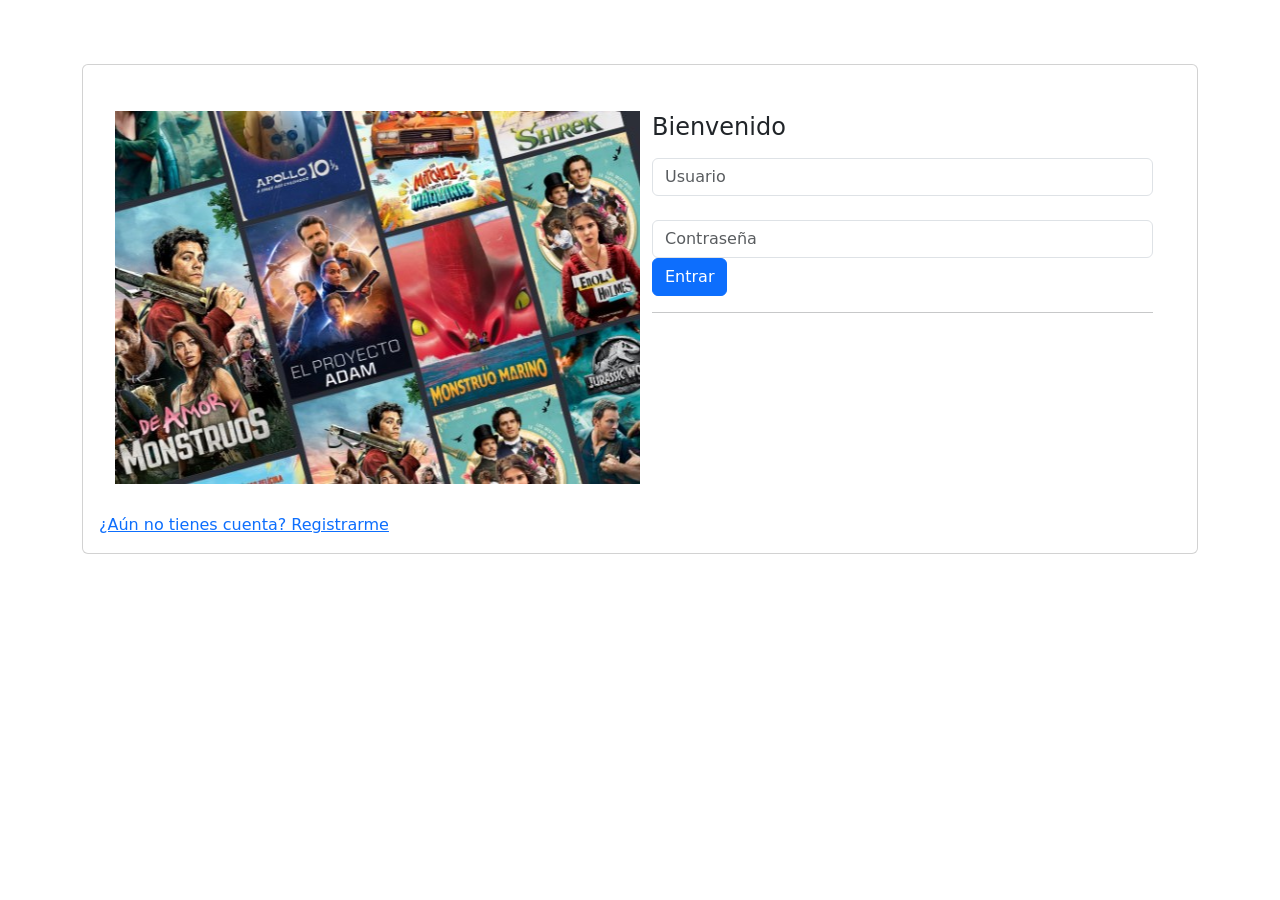
<file: src/main/webapp/login.html>
<!DOCTYPE html>
<!--
Click nbfs://nbhost/SystemFileSystem/Templates/Licenses/license-default.txt to change this license
Click nbfs://nbhost/SystemFileSystem/Templates/JSP_Servlet/Html.html to edit this template
-->
<html>
    <head>
        <title>Renta de Peliculas</title>
        <meta charset="UTF-8">
        <meta name="viewport" content="width=device-width, initial-scale=1.0">
        <link href="https://cdn.jsdelivr.net/npm/bootstrap@5.0.2/dist/css/bootstrap.min.css" rel="stylesheet" integrity="sha384-EVSTQN3/azprG1Anm3QDgpJLIm9Nao0Yz1ztcQTwFspd3yD65VohhpuuCOmLASjC" crossorigin="anonymous">
        <script src="https://cdn.jsdelivr.net/npm/bootstrap@5.0.2/dist/js/bootstrap.bundle.min.js" integrity="sha384-MrcW6ZMFYlzcLA8Nl+NtUVF0sA7MsXsP1UyJoMp4YLEuNSfAP+JcXn/tWtIaxVXM" crossorigin="anonymous"></script>
        <script src="https://cdn.jsdelivr.net/npm/@popperjs/core@2.9.2/dist/umd/popper.min.js" integrity="sha384-IQsoLXl5PILFhosVNubq5LC7Qb9DXgDA9i+tQ8Zj3iwWAwPtgFTxbJ8NT4GN1R8p" crossorigin="anonymous"></script>
        <script src="https://cdn.jsdelivr.net/npm/bootstrap@5.0.2/dist/js/bootstrap.min.js" integrity="sha384-cVKIPhGWiC2Al4u+LWgxfKTRIcfu0JTxR+EQDz/bgldoEyl4H0zUF0QKbrJ0EcQF" crossorigin="anonymous"></script>
        <script src="https://ajax.googleapis.com/ajax/libs/jquery/3.6.0/jquery.min.js"></script>
        <link href="css/index.css" rel="stylesheet">
        <script src="js/index.js"></script>
    </head>
    <body>
        <div class="container py-3">
            <div class="card my-5">
                <div class="card-body">
                    <div class="row m-3">
                        <div class="col-md-6 bg-login-imagen"></div>
                        <div class="col-md-6">
                            <h1 class="h4 text-gray-900 my-3">Bienvenido</h1>
                            <form id="form-login">
                                <div class="form-group">
                                    <input type="text" class="form-control" id="usuario" placeholder="Usuario" required>
                                </div>
                                <br>
                                <div class="form-group">
                                    <input type="password" class="form-control" id="contrasena" placeholder="Contraseña" required>
                                </div>
                                <button type="submit" class="btn btn-primary btn-block" id="BTNENTRAR">Entrar</button>
                                <hr>
                            </form>
                        </div>
                    </div>
                    <a href="register.html">¿Aún no tienes cuenta? Registrarme</a>
                    <div id="login-error" class="alert alert-danger d-none" role="alert">Usuario o contraseña incorrectos</div>
                </div>
            </div>
        </div>
    </body>
</html>
</file>
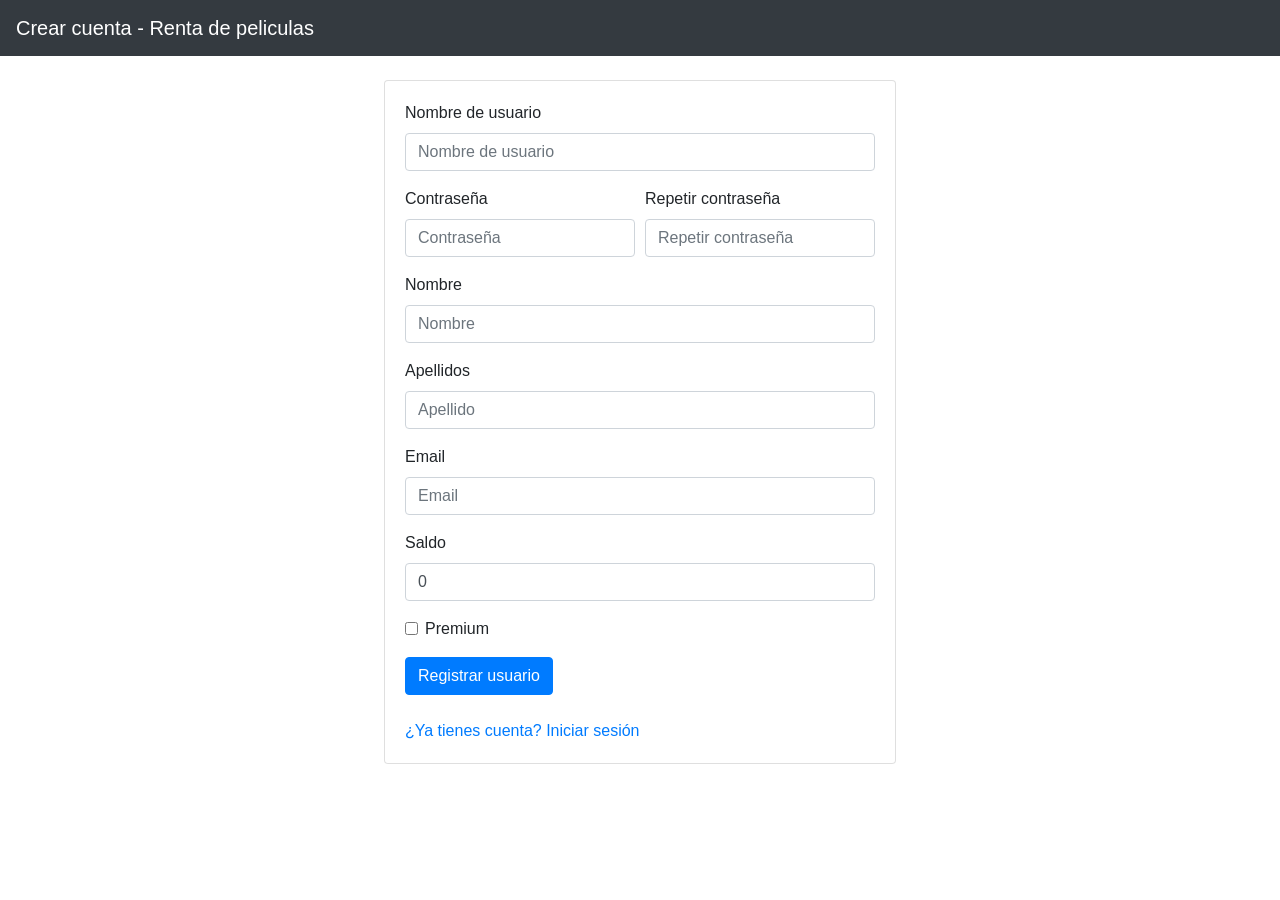
<file: src/main/webapp/register.html>
<!DOCTYPE html>
<!--
Click nbfs://nbhost/SystemFileSystem/Templates/Licenses/license-default.txt to change this license
Click nbfs://nbhost/SystemFileSystem/Templates/JSP_Servlet/Html.html to edit this template
-->
<html>
    <head>
        <meta charset="UTF-8">
            <script src="https://ajax.googleapis.com/ajax/libs/jquery/3.5.1/jquery.min.js"></script>
            <!-- Latest compiled and minified CSS -->
            <link rel="stylesheet" href="https://maxcdn.bootstrapcdn.com/bootstrap/4.5.2/css/bootstrap.min.css">

            <!-- jQuery library -->
            <script src="https://ajax.googleapis.com/ajax/libs/jquery/3.5.1/jquery.min.js"></script>

            <!-- Popper JS -->
            <script src="https://cdnjs.cloudflare.com/ajax/libs/popper.js/1.16.0/umd/popper.min.js"></script>

            <!-- Latest compiled JavaScript -->
            <script src="https://maxcdn.bootstrapcdn.com/bootstrap/4.5.2/js/bootstrap.min.js"></script>
        <script src="js/index.js"></script>
        <link href="css/index.css" rel="stylesheet">
        <title>Registro - Renta de peliculas</title>
    </head>
    <body>
        <nav class="navbar navbar-dark bg-dark">
            <a class="navbar-brand" href="index.html">Crear cuenta - Renta de peliculas</a>
        </nav>
        <main class="p-4 d-flex justify-content-center">
            <div class="card sizeDiv">
                <div class="card-body">
                    <form id="form-register" class="pb-4">
                        <div class="form-group">
                            <label for="input-username">Nombre de usuario</label>
                            <input type="text" class="form-control" id="input-username" placeholder="Nombre de usuario" required>
                        </div>
                        <div class="form-row">
                            <div class="form-group col-md-6">
                                <label for="input-contrasena">Contraseña</label>
                                <input type="password" class="form-control" id="input-contrasena" placeholder="Contraseña" required>
                            </div>
                            <div class="form-group col-md-6">
                                <label for="input-contrasena-repeat">Repetir contraseña</label>
                                <input type="password" class="form-control" id="input-contrasena-repeat" placeholder="Repetir contraseña" required>
                            </div>
                        </div>
                        <div class="form-group">
                            <label for="input-nombre">Nombre</label>
                            <input type="text" class="form-control" id="input-nombre" placeholder="Nombre" required>
                        </div>
                        <div class="form-group">
                            <label for="input-apellido">Apellidos</label>
                            <input type="text" class="form-control" id="input-apellido" placeholder="Apellido" required>
                        </div>
                        <div class="form-group">
                            <label for="input-email">Email</label>
                            <input type="text" class="form-control" id="input-email" placeholder="Email" required>
                        </div>
                        <div class="form-group">
                            <label for="input-saldo">Saldo</label>
                            <input type="number" class="form-control" id="input-saldo" placeholder="0" min="0" max="100000" value="0" required>
                        </div>
                        <div class="form-group">
                            <div class="form-check">
                                <input type="checkbox" class="form-check-input" id="input-premium">
                                <label class="form-check-label" for="input-premium">Premium</label>
                            </div>
                        </div>
                        <input type="submit" class="btn btn-primary" id="register-btn" value="Registrar usuario" />
                    </form>
                    <div id="register-error" class="alert alert-danger d-none" role="alert"></div>
                    <a href="index.html">¿Ya tienes cuenta? Iniciar sesión</a>
                </div>
            </div> 
        </main>
    </body>
</html>
</file>
<file: src/main/webapp/css/index.css>
.bg-login-imagen{
    background: url("../img/bg-login.jpg");
    background-position: center;
    background-repeat: no-repeat;
    height: 400px;
    border: 0px;
}

.sizeDiv{
    
    width: 40vw;
    
}
</file>
